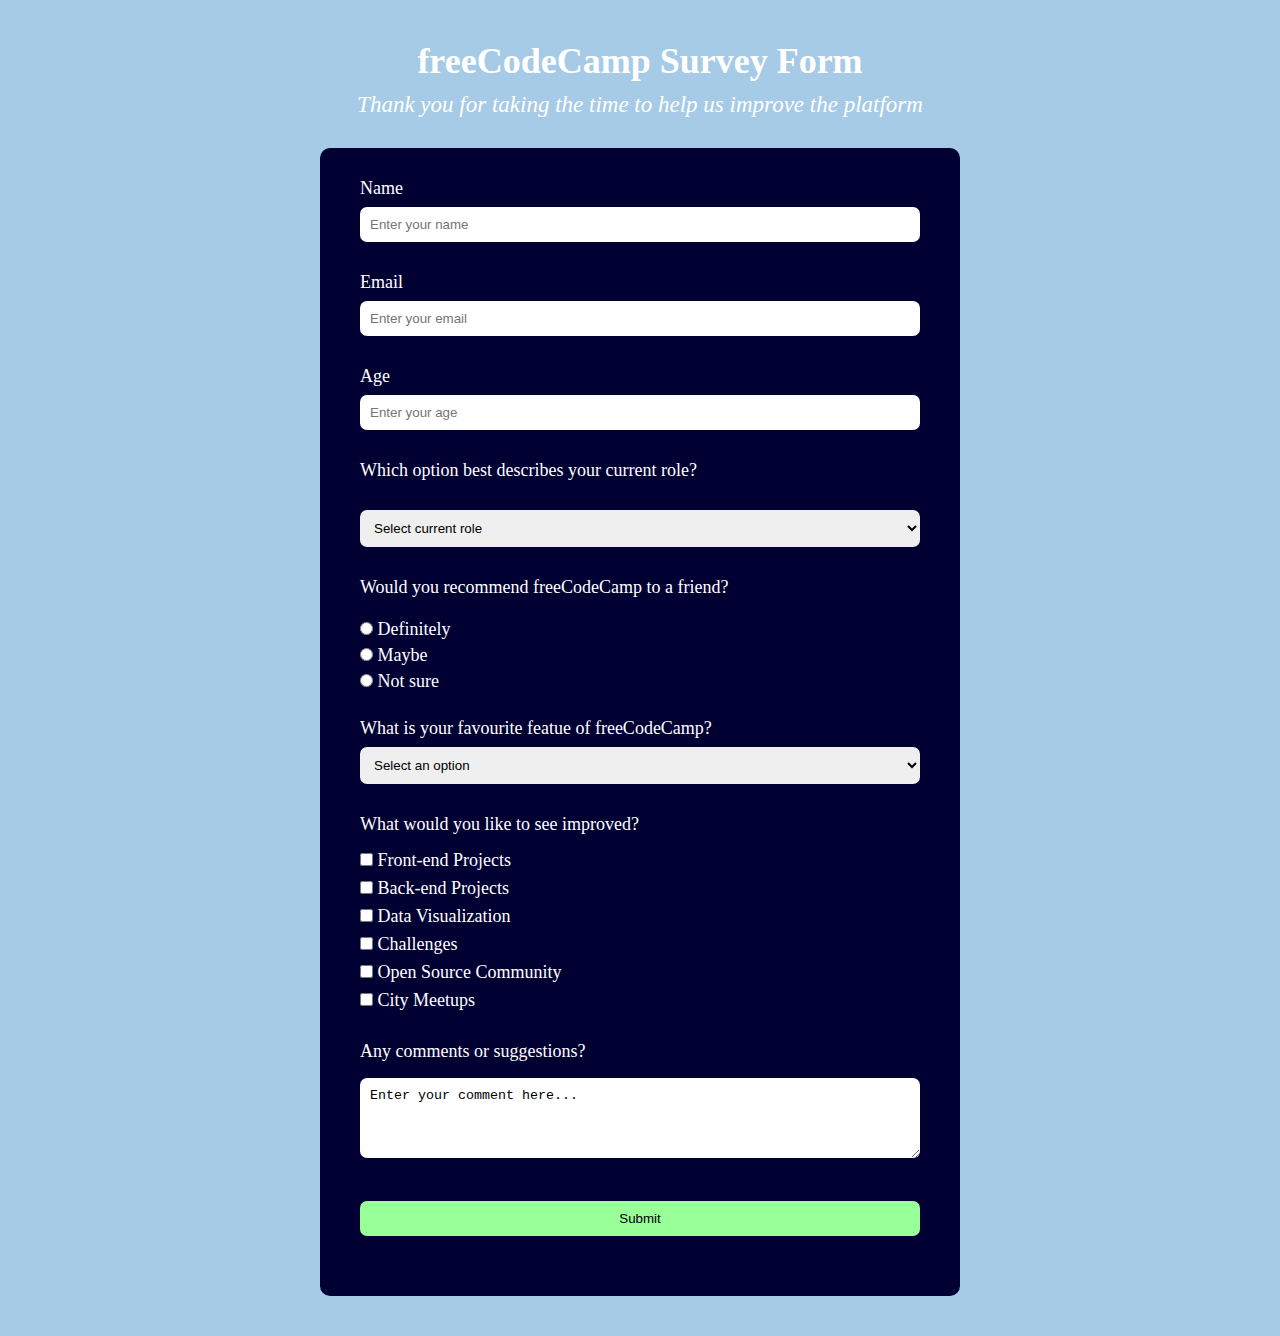
<file: index.html>
<!DOCTYPE html>
<html lang="en">
<head>
    <meta charset="UTF-8">
    <meta http-equiv="X-UA-Compatible" content="IE=edge">
    <meta name="viewport" content="width=device-width, initial-scale=1.0">
    
    <link rel="stylesheet" href="./style.css">
    <title>Survey</title>
</head>
<body>
  <div class="main"> 
    <h1 id="title">freeCodeCamp Survey Form</h1>
    <p id="description"><em>Thank you for taking the time to help 
        us improve the platform</em></p>
        <div id="survey">
          <form id="survey-form">
            <label for="name" id="name-label">Name</label><br>
            <input type="text" id="name" placeholder="Enter your name" required><br>
            <label for="email" id="email-label">Email</label><br>
            <input type="email" name="email" id="email"  placeholder="Enter your email" required><br>
            <label for="number" id="number-label" min="2" max="3">Age</label><br>
            <input type="number"  id="number" placeholder="Enter your age"><br>
            <p>Which option best describes your current role?</p><br>
            <select  id="dropdown">
              <option value="00">Select current role</option>
                   <option value="O1">Student</option>
                   <option value="O2">Full time job</option>
                   <option value="O3">Other</option>
            </select><br>
            <p>Would you recommend freeCodeCamp to a friend?</p><br>
            <div class="radioBtn">
                <input type="radio" id="contactChoice1"
                 name="contact" value="mefinitely">
                <label for="contactChoice1">Definitely</label><br>
            
                <input type="radio" id="contactChoice2"
                 name="contact" value="maybe">
                <label for="contactChoice2">Maybe</label><br>
            
                <input type="radio" id="contactChoice3"
                 name="contact" value="not_sure">
                <label for="contactChoice3">Not sure</label>
              </div>
              <br>
              <label>What is your favourite featue of freeCodeCamp?</label><br>
              <select id="drop">
                <option value="val1">Select an option</option>
                <option value="val2">Challenges</option>
                <option value="val3">Projects</option>
                <option value="val4">Community</option>
                <option value="val5">Open Source</option>
              </select>
              <br>
              <p id="dropText">What would you like to see improved?</p>
              <div class="radioBtnCheck">
                <label><input type="checkbox" name="group[]" value="ch1" /> Front-end Projects</label><br>
                <label><input type="checkbox" name="group[]" value="ch2" /> Back-end Projects</label><br>
                <label><input type="checkbox" name="group[]" value="ch3" /> Data Visualization</label><br>
                <label><input type="checkbox" name="group[]" value="ch4" /> Challenges</label><br>
                <label><input type="checkbox" name="group[]" value="ch5" /> Open Source Community</label><br>
                <label><input type="checkbox" name="group[]" value="ch6" /> City Meetups</label>
             </div>
       <p id="txtidcom">Any comments or suggestions?</p>
       <textarea id="txtid" name="txtname" rows="4" cols="50">Enter your comment here...
        </textarea><br>
        <button type="submit" id="submit">Submit</button>
        </form>
        </div>

</div> 
</body>
</html>
</file>
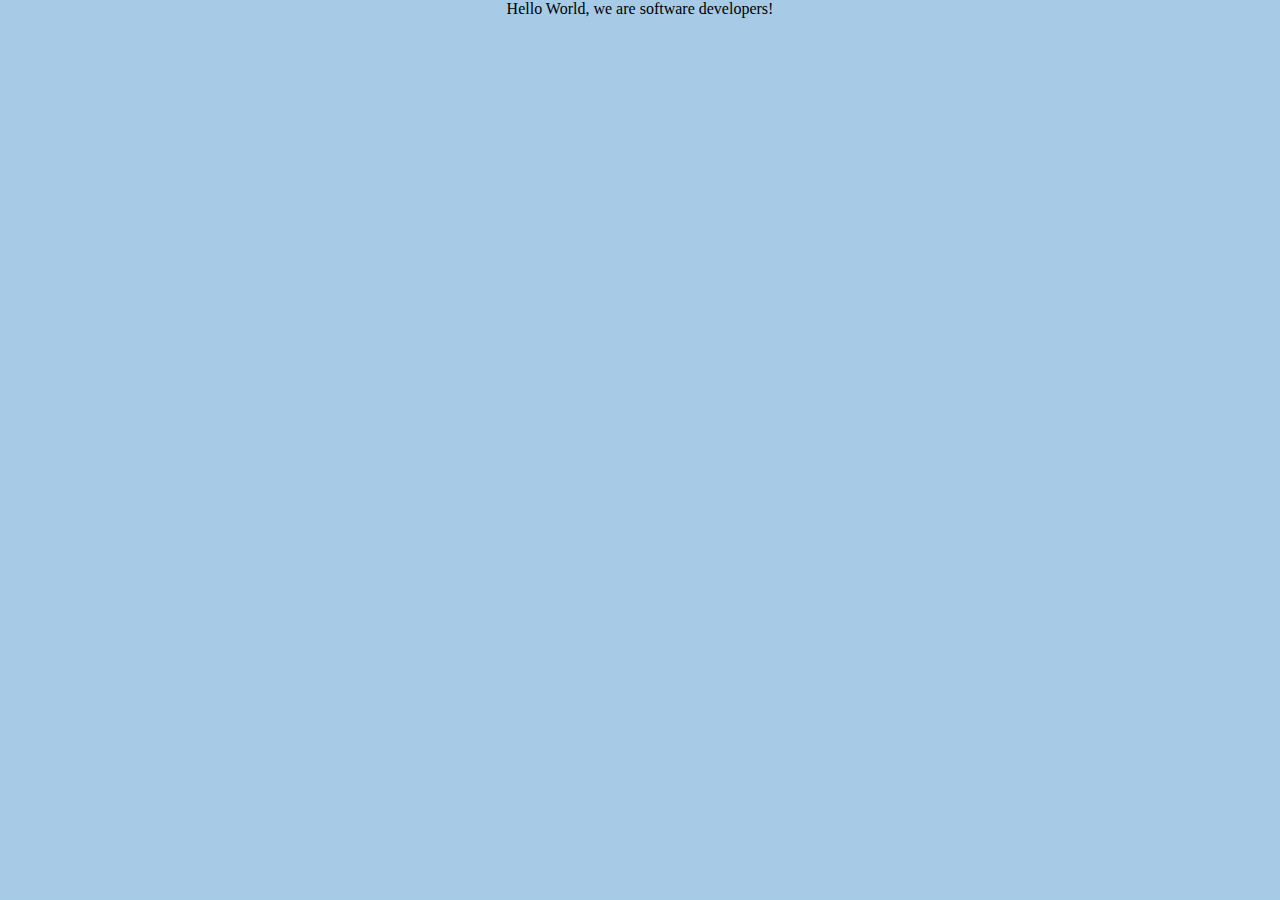
<file: fcc-test-suite-template-master/index.html>
<!DOCTYPE html>
<html lang="en">
  <head>
    <meta charset="UTF-8" />
    <title>Fork Me! FCC: Test Suite Template</title>
    <link rel="stylesheet" href="css/style.css" />
  </head>

  <body>
    Hello World, we are software developers!
    <script src="https://cdn.freecodecamp.org/testable-projects-fcc/v1/bundle.js"></script>

    <!--

    Hello Camper!

    For now, the test suite only works in Chrome!
    Please read the README below in the JS Editor before beginning.
    Feel free to delete this message once you have read it.
    Good luck and Happy Coding!

    - The freeCodeCamp Team

    -->
    <script src="js/index.js"></script>
  </body>
</html>
</file>
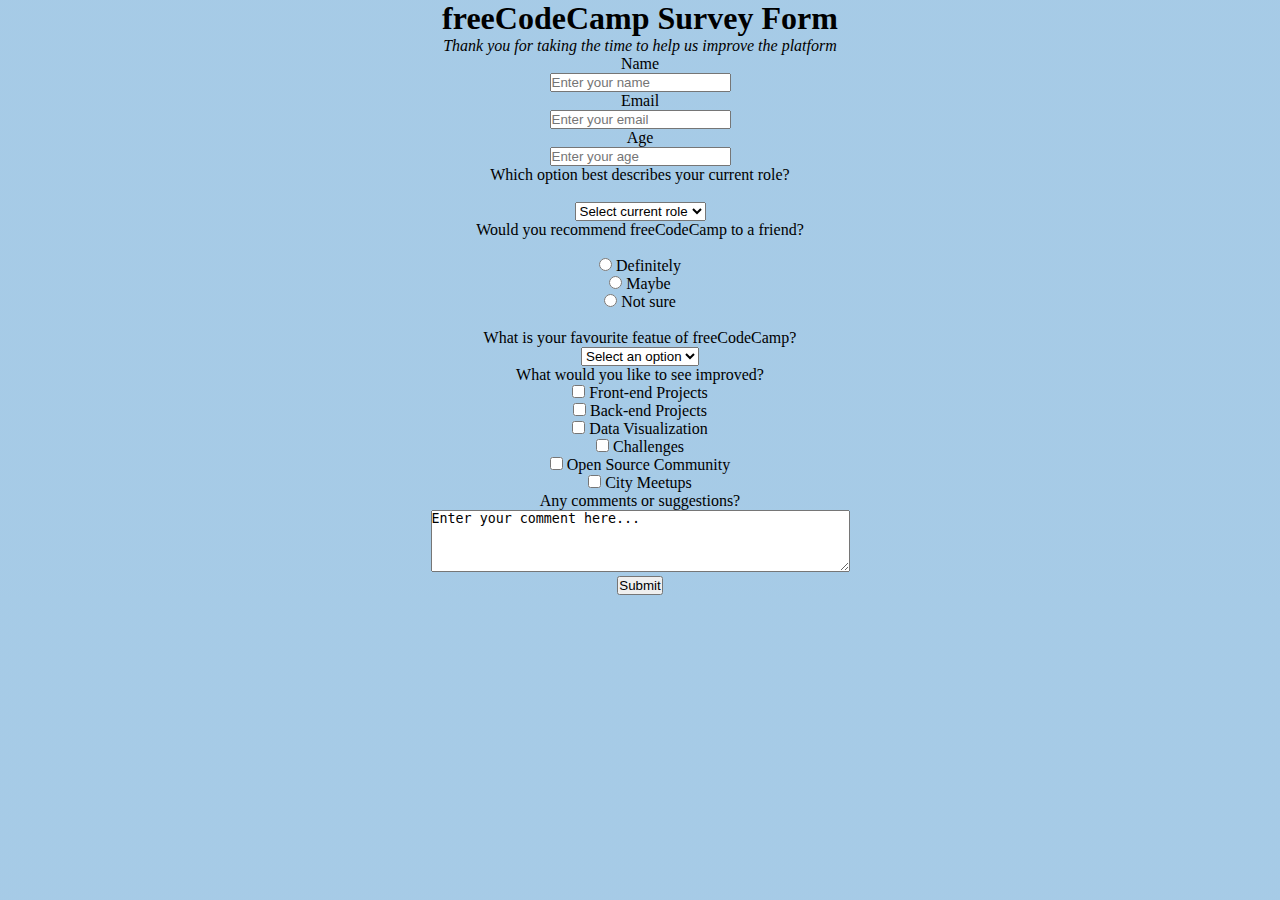
<file: fcc-test-suite-template-master/Build_Survey/index.html>
<!DOCTYPE html>
<html lang="en">
<head>
    <meta charset="UTF-8">
    <meta http-equiv="X-UA-Compatible" content="IE=edge">
    <meta name="viewport" content="width=device-width, initial-scale=1.0">
    
    <link rel="stylesheet" href="../css/style.css">
    <title>Survey</title>
</head>
<body>
  <div class="main"> 
    <h1 id="title">freeCodeCamp Survey Form</h1>
    <p id="description"><em>Thank you for taking the time to help 
        us improve the platform</em></p>
        <div id="survey">
          <form id="survey-form">
            <label for="name" id="name-label">Name</label><br>
            <input type="text" id="name" placeholder="Enter your name" required><br>
            <label for="email" id="email-label">Email</label><br>
            <input type="email" name="email" id="email"  placeholder="Enter your email" required><br>
            <label for="number" id="number-label" min="2" max="3">Age</label><br>
            <input type="number"  id="number" placeholder="Enter your age"><br>
            <p>Which option best describes your current role?</p><br>
            <select  id="dropdown">
              <option value="00">Select current role</option>
                   <option value="O1">Student</option>
                   <option value="O2">Full time job</option>
                   <option value="O3">Other</option>
            </select><br>
            <p>Would you recommend freeCodeCamp to a friend?</p><br>
            <div class="radioBtn">
                <input type="radio" id="contactChoice1"
                 name="contact" value="mefinitely">
                <label for="contactChoice1">Definitely</label><br>
            
                <input type="radio" id="contactChoice2"
                 name="contact" value="maybe">
                <label for="contactChoice2">Maybe</label><br>
            
                <input type="radio" id="contactChoice3"
                 name="contact" value="not_sure">
                <label for="contactChoice3">Not sure</label>
              </div>
              <br>
              <label>What is your favourite featue of freeCodeCamp?</label><br>
              <select id="drop">
                <option value="val1">Select an option</option>
                <option value="val2">Challenges</option>
                <option value="val3">Projects</option>
                <option value="val4">Community</option>
                <option value="val5">Open Source</option>
              </select>
              <br>
              <p id="dropText">What would you like to see improved?</p>
              <div class="radioBtnCheck">
                <label><input type="checkbox" name="group[]" value="ch1" /> Front-end Projects</label><br>
                <label><input type="checkbox" name="group[]" value="ch2" /> Back-end Projects</label><br>
                <label><input type="checkbox" name="group[]" value="ch3" /> Data Visualization</label><br>
                <label><input type="checkbox" name="group[]" value="ch4" /> Challenges</label><br>
                <label><input type="checkbox" name="group[]" value="ch5" /> Open Source Community</label><br>
                <label><input type="checkbox" name="group[]" value="ch6" /> City Meetups</label>
             </div>
       <p id="txtidcom">Any comments or suggestions?</p>
       <textarea id="txtid" name="txtname" rows="4" cols="50">Enter your comment here...
        </textarea><br>
        <button type="submit" id="submit">Submit</button>
        </form>
        </div>

</div> 
</body>
</html>
</file>
<file: style.css>
*{
    margin: 0;
    padding: 0;
    box-sizing: border-box;
}
body{
    background:linear-gradient( rgba(78, 151, 206, 0.5) 100%
    , rgba(0, 0, 0, 0.5)100%),url("https://assets.weforum.org/article/image/responsive_big_webp_LRQb39ZdkYto2vRkr0IpUGi9-5Yvx_plqhjGDAzBxYo.webp");  
text-align: center;
}
.main{
    text-align: center; 
    color: white;
    font-size: 18px;
    padding: 30px 0px;
}

#title {
margin: 10px 0px;
}

#description {
    margin-bottom: 30px;
    font-size: 23px;
}

#survey {
    background-color: hsl(240, 100%, 10%);
    /* color: white; */
    margin: 10px auto;
    padding: 30px 40px;
    border-radius: 10px;
    height: auto;
    text-align: justify;
    width: 50%;
}


#name, #email, #number, #drop, #dropdown {
    width: 100%;
    height: 50%;
    padding: 10px;
    border-radius: 7px;
    border: none;
    margin: 8px 0px 30px 0px;
}

.radioBtn input {
    margin-bottom: 10px;
}

.radioBtnCheck {
    margin-bottom: 30px;
}

.radioBtnCheck input{
    margin-top: 10px;
}

#submit, #txtid {
    /* margin-top: 30px; */
    width: 100%;
    padding: 10px;
    border-radius: 7px;
    border: none;
    margin: 8px 0px 30px 0px;
}

#txtidcom, #dropText{
    margin-bottom: 8px;
}

#submit {
    background-color: hsl(120, 100%, 80%);
}
</file>
<file: fcc-test-suite-template-master/css/style.css>
*{
    margin: 0;
    padding: 0;
    box-sizing: border-box;
}
body{
    background:linear-gradient( rgba(78, 151, 206, 0.5) 100%
    , rgba(0, 0, 0, 0.5)100%),url("https://assets.weforum.org/article/image/responsive_big_webp_LRQb39ZdkYto2vRkr0IpUGi9-5Yvx_plqhjGDAzBxYo.webp");  
text-align: center;
}
.main{
    text-align: center; 
}
</file>
